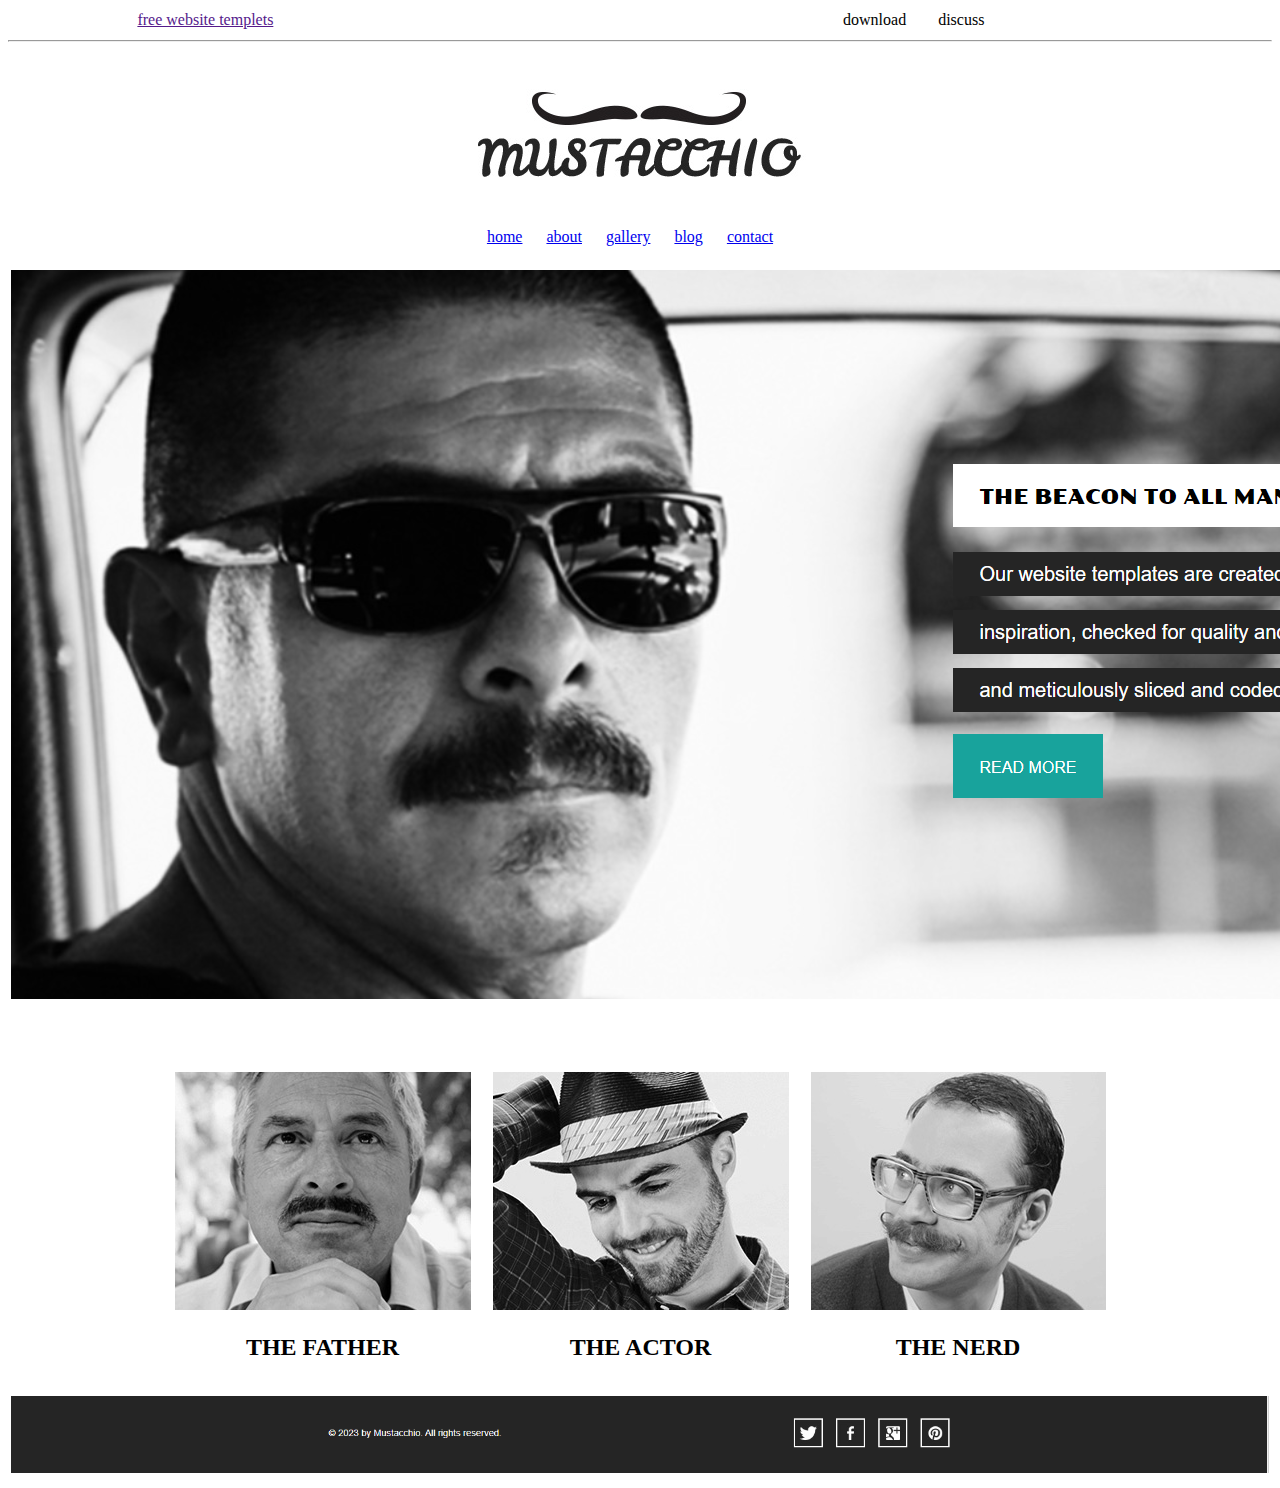
<file: wibesite/wibesite/index.html>
<!DOCTYPE html>
<html lang="en">
<head>
    <meta charset="UTF-8">
    <meta name="viewport" content="width=device-width, initial-scale=1.0">
    <title>Document</title>
</head>
<body>

    <table width="80%" align="center" >
        <tr>
            <td width="70%"><a href="">free website templets</a></td>
            <td>download&nbsp;&nbsp;&nbsp;&nbsp;&nbsp;&nbsp;&nbsp;
            discuss</td>
        </tr>
    </table><hr><br><br>

    <table   align="center">

        <tr >
            <td><img src="image/logo.jpg" alt="">
        </tr>
    </table><br><br>

    <table align="center">
        <tr>
            <td><a href="index.html">home</a>&nbsp;&nbsp;&nbsp;&nbsp;&nbsp;</td>
            <td><a href="about.html">about</a>&nbsp;&nbsp;&nbsp;&nbsp;&nbsp;</td>
            <td><a href="gallery.html">gallery</a>&nbsp;&nbsp;&nbsp;&nbsp;&nbsp;</td>
            <td><a href="blog.html">blog</a>&nbsp;&nbsp;&nbsp;&nbsp;&nbsp;</td>
            <td><a href="contact.html">contact</a>&nbsp;&nbsp;&nbsp;&nbsp;&nbsp;</td>
        </tr>
    </table><br>
    <table>
        <tr>
            <td><img src="image/durgesh.png" alt=""></td>
        </tr>
    </table><br><br><br>
    <table align="center" cellpadding="10px">
    <tr>
        <td>
            <img src="image/the-father.jpg" alt="">
            <center><h2>THE FATHER</h2></center>
        </td>
        <td>
            <img src="image/the-actor.jpg" alt="">
            <center><h2>THE ACTOR</h2></center>
        </td>
        <td>
            <img src="image/the-nerd.jpg" alt="">
            <center><h2>THE NERD</h2></center>
        </td>
        
    </tr>
    </table>
    <table width="100%">
        <tr>
            <td width="100%">
                <img src="image/FLUTTER.png" alt="" width="100%">
            </td>
        </tr>
    </table>
    
</body>
</html>
</file>
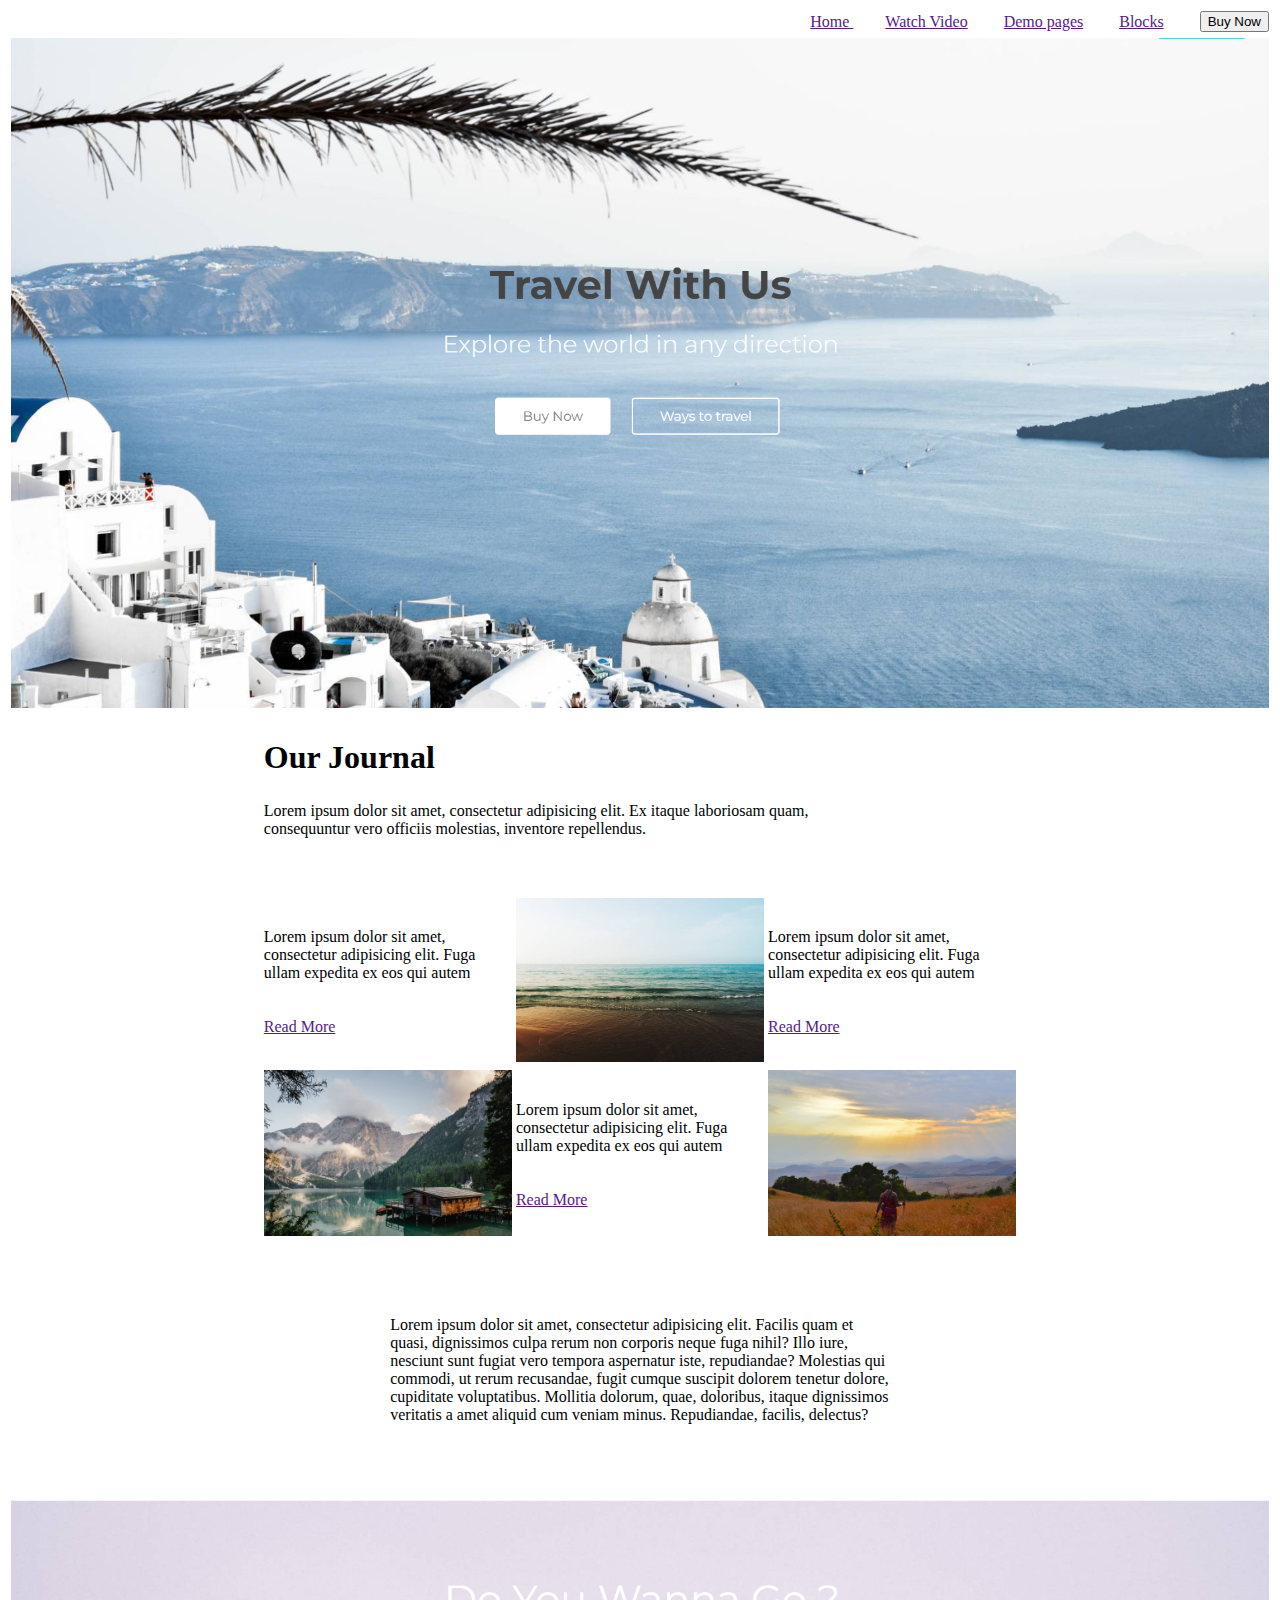
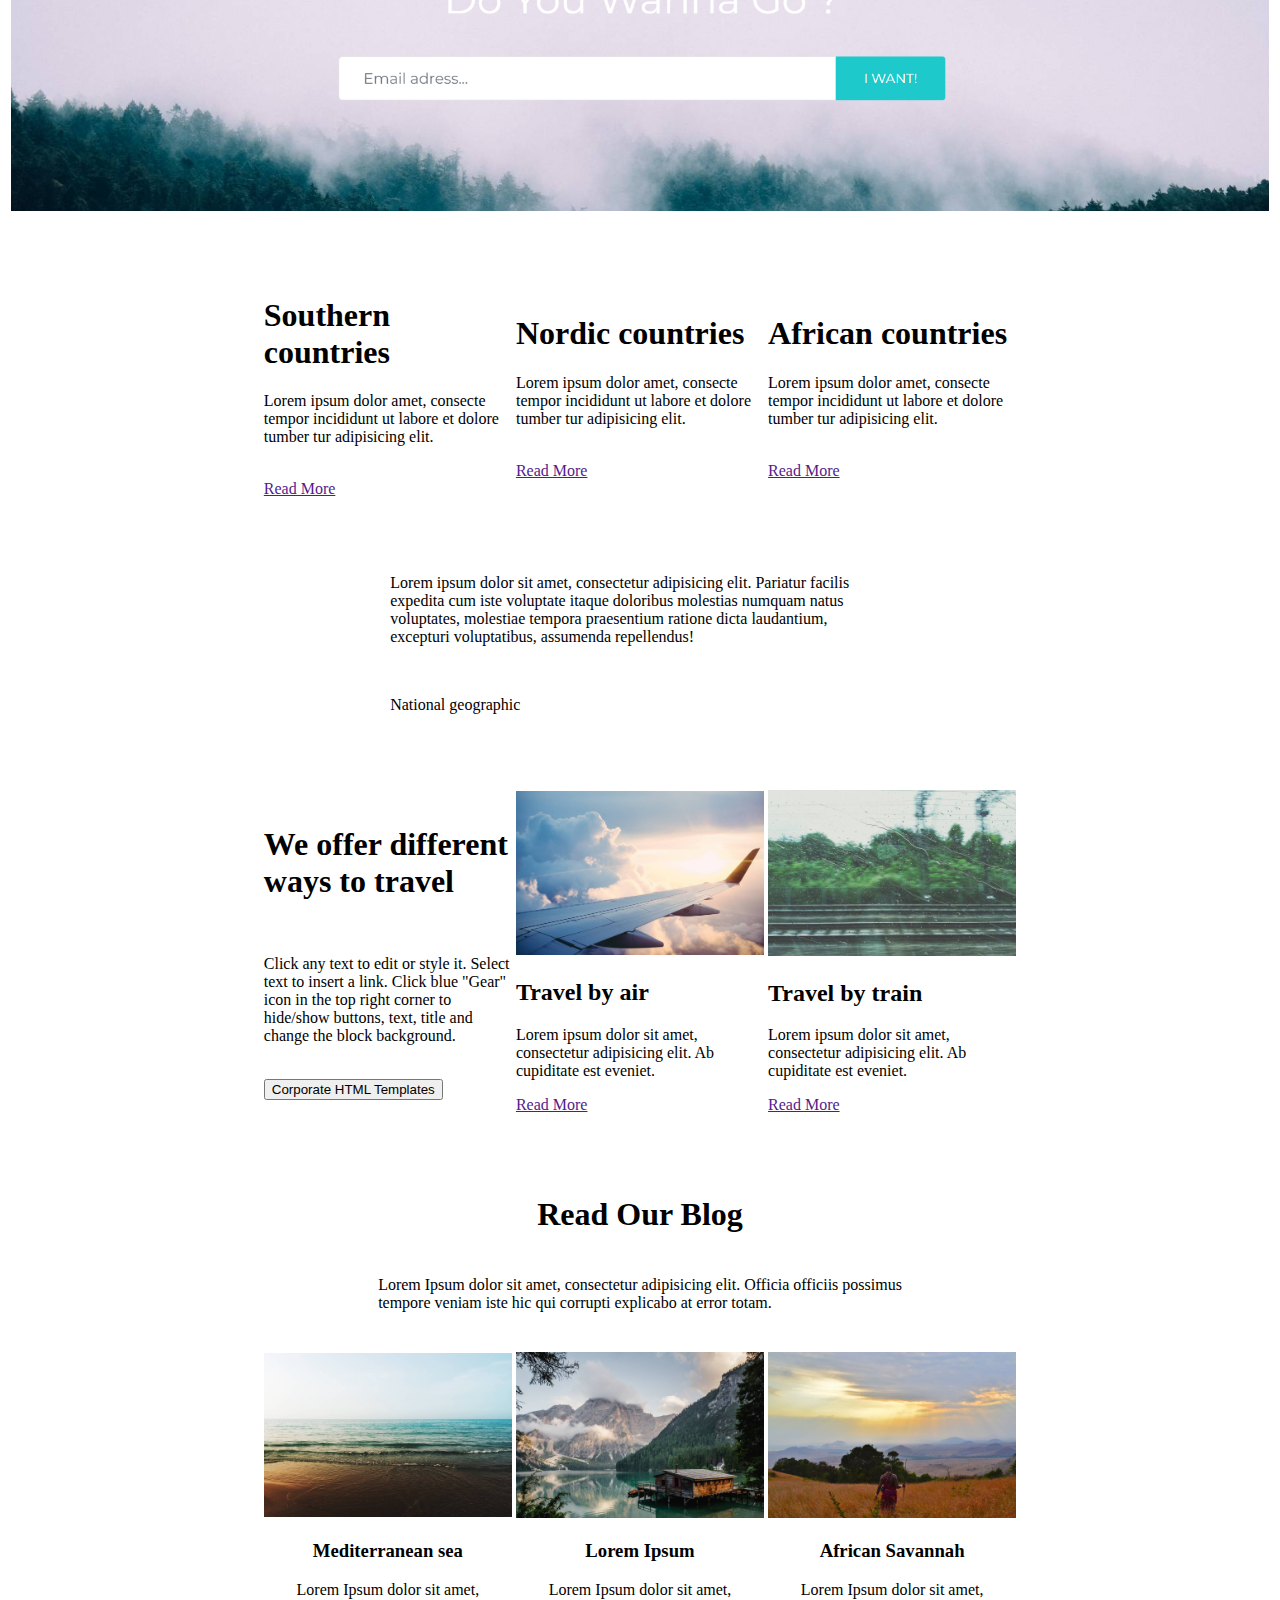
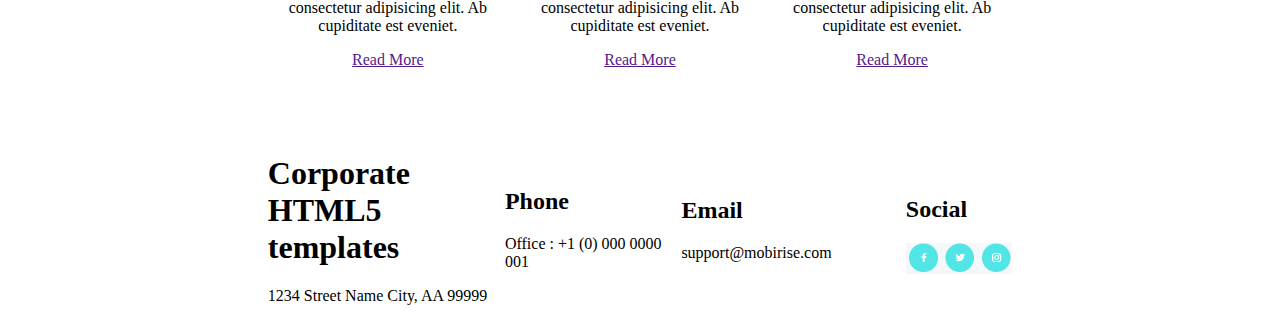
<file: wireframe/DAY-4(project)/index.html>
<!DOCTYPE html>
<html lang="en">
<head>
    <meta charset="UTF-8">
    <meta name="viewport" content="width=device-width, initial-scale=1.0">
    <title>Corporate HTML5 templates for Travel Agency</title>
</head>
<body>
    <table align="right">
        <tr>
            <td><a href="">Home </a>&nbsp; &nbsp; &nbsp; &nbsp;</td> 
            <td><a href="">Watch Video</a> &nbsp; &nbsp; &nbsp; &nbsp;</td> 
            <td><a href="">Demo pages</a> &nbsp; &nbsp; &nbsp; &nbsp;</td> 
            <td><a href="">Blocks</a> &nbsp; &nbsp; &nbsp; &nbsp;</td> 
            <td><button>Buy Now</button></td> 
        </tr>
    </table>

    <table width="100%">
        <tr>
            <td><img src="images/banner.png" alt="" width="100%"></td>
        </tr>
    </table>

    <table width="60%" align="center">
        <tr>
            <td><H1>Our Journal</H1></td>
        </tr>
        <tr>
            <td>Lorem ipsum dolor sit amet, consectetur adipisicing elit. Ex itaque laboriosam quam, <br>
                consequuntur vero officiis molestias, inventore repellendus.</td>
        </tr>
    </table>   <br><br><br>

    <table width="60%" align="center">
        <tr>
            <td width="20%">
                Lorem ipsum dolor sit amet, consectetur adipisicing elit. Fuga ullam expedita ex eos qui autem
                <br><br><br>
                <a href="">Read More</a>
            </td>
            <td width="20%">
                <img src="images/img1.jpg" alt="" width="100%">
            </td>
            <td width="20%">
                Lorem ipsum dolor sit amet, consectetur adipisicing elit. Fuga ullam expedita ex eos qui autem
                <br><br><br>
                <a href="">Read More</a>
            </td>
        </tr>
        <tr>
            <td width="20%">
                <img src="images/img2.jpg" alt="" width="100%">
            </td>
            <td width="20%">
                Lorem ipsum dolor sit amet, consectetur adipisicing elit. Fuga ullam expedita ex eos qui autem
                <br><br><br>
                <a href="">Read More</a>
            </td>
            <td width="20%">
                <img src="images/img3.jpg" alt="" width="100%">
            </td>
        </tr>
    </table>   <br><br><br>
    
    <table width="40%" align="center">
        <tr>
            <td>
                <p> Lorem ipsum dolor sit amet, consectetur adipisicing elit. Facilis quam et quasi, dignissimos culpa rerum non corporis neque fuga nihil? Illo iure, nesciunt sunt fugiat vero tempora aspernatur iste, repudiandae? Molestias qui commodi, ut rerum recusandae, fugit cumque suscipit dolorem tenetur dolore, cupiditate voluptatibus. Mollitia dolorum, quae, doloribus, itaque dignissimos veritatis a amet aliquid cum veniam minus. Repudiandae, facilis, delectus?</p>
            </td>
        </tr>
    </table>     <br><br><br>

    <table width="100%">
        <tr>
            <td><img src="images/search.png" alt="" width="100%"></td>
        </tr>
    </table>     <br><br><br>

    <table width="60%" align="center">
        <tr>
            <td>
                <h1>Southern countries</h1> 
                <p>Lorem ipsum dolor amet, consecte tempor incididunt ut labore et dolore tumber tur adipisicing elit.</p> <br>
                <a href="">Read More</a>
            </td>
            <td>
                <h1>Nordic countries</h1> 
                <p>Lorem ipsum dolor amet, consecte tempor incididunt ut labore et dolore tumber tur adipisicing elit.</p> <br>
                <a href="">Read More</a>
            </td>
            <td>
                <h1>African countries</h1> 
                <p>Lorem ipsum dolor amet, consecte tempor incididunt ut labore et dolore tumber tur adipisicing elit.</p> <br>
                <a href="">Read More</a>
            </td>
        </tr>
    </table>     <br><br><br>

    <table width="40%" align="center">
        <tr>
            <td>
                <p>Lorem ipsum dolor sit amet, consectetur adipisicing elit. Pariatur facilis expedita cum iste voluptate itaque doloribus molestias numquam natus voluptates, molestiae tempora praesentium ratione dicta laudantium, excepturi voluptatibus, assumenda repellendus!</p> <br>
                <p>National geographic</p>
            </td>
        </tr>
    </table>     <br><br><br>

    <table width="60%" align="center">
        <tr>
            <td width="20%">
                <h1>We offer different ways to travel</h1> <br>
                <p>Click any text to edit or style it. Select text to insert a link. Click blue "Gear" icon in the top right corner to hide/show buttons, text, title and change the block background.</p> <br>
                <button>Corporate HTML Templates</button>
            </td>
            <td width="20%">
                <img src="images/img4.jpg" alt="" width="100%">
                <h2>Travel by air</h2>
                <p>Lorem ipsum dolor sit amet, consectetur adipisicing elit. Ab cupiditate est eveniet.</p> 
                <a href="">Read More</a>
            </td>
            <td width="20%">
                <img src="images/img5.jpg" alt="" width="100%">
                <h2>Travel by train</h2> 
                <p>Lorem ipsum dolor sit amet, consectetur adipisicing elit. Ab cupiditate est eveniet.</p>
                <a href="">Read More</a>
            </td>
        </tr>
    </table>    <br><br><br>

    <table align="center">
        <tr>
            <td><h1>Read Our Blog</h1></td>
        </tr>
    </table>

    <table align="center">
        <tr>
            <td><p>Lorem Ipsum dolor sit amet, consectetur adipisicing elit. Officia officiis possimus <br>
                tempore veniam iste hic qui corrupti explicabo at error totam.</p></td>
        </tr>
    </table> <br>

    <table width="60%" align="center">
        <tr>
            <td width="20%">
                <img src="images/img6.jpg" alt="" width="100%">
                <h3 align="center">Mediterranean sea</h3>
                <p align="center">Lorem Ipsum dolor sit amet, consectetur adipisicing elit. Ab cupiditate est eveniet.</p>
                <center><a href="">Read More</a></center>
            </td>
            <td width="20%">
                <img src="images/img7.jpg" alt="" width="100%">
                <h3 align="center">Lorem Ipsum</h3>
                <p align="center">Lorem Ipsum dolor sit amet, consectetur adipisicing elit. Ab cupiditate est eveniet.</p>
                <center><a href="">Read More</a></center>
            </td>
            <td width="20%">
                <img src="images/img8.jpg" alt="" width="100%">
                <h3 align="center">African Savannah</h3>
                <p align="center">Lorem Ipsum dolor sit amet, consectetur adipisicing elit. Ab cupiditate est eveniet.</p>
                <center><a href="">Read More</a></center>
            </td>
        </tr>
    </table> <br><br><br>

    <table width="60%" align="center" cellpadding="5px">
        <tr>
            <td width="20%">
                <h1>Corporate HTML5 templates</h1>
                <p>1234 Street Name
                    City, AA 99999</p>
            </td>
            <td width="15%">
                <h2>Phone</h2>
                <p>Office :
                    +1 (0) 000 0000 001</p>
            </td>
            <td width="15%">
                <h2>Email</h2>
                <p>support@mobirise.com</p>
            </td>
            <td width="10%">
                <h2>Social</h2>
                <img src="images/icon.png" alt="" width="100%">
            </td>
        </tr>
    </table>


</body>
</html>
</file>
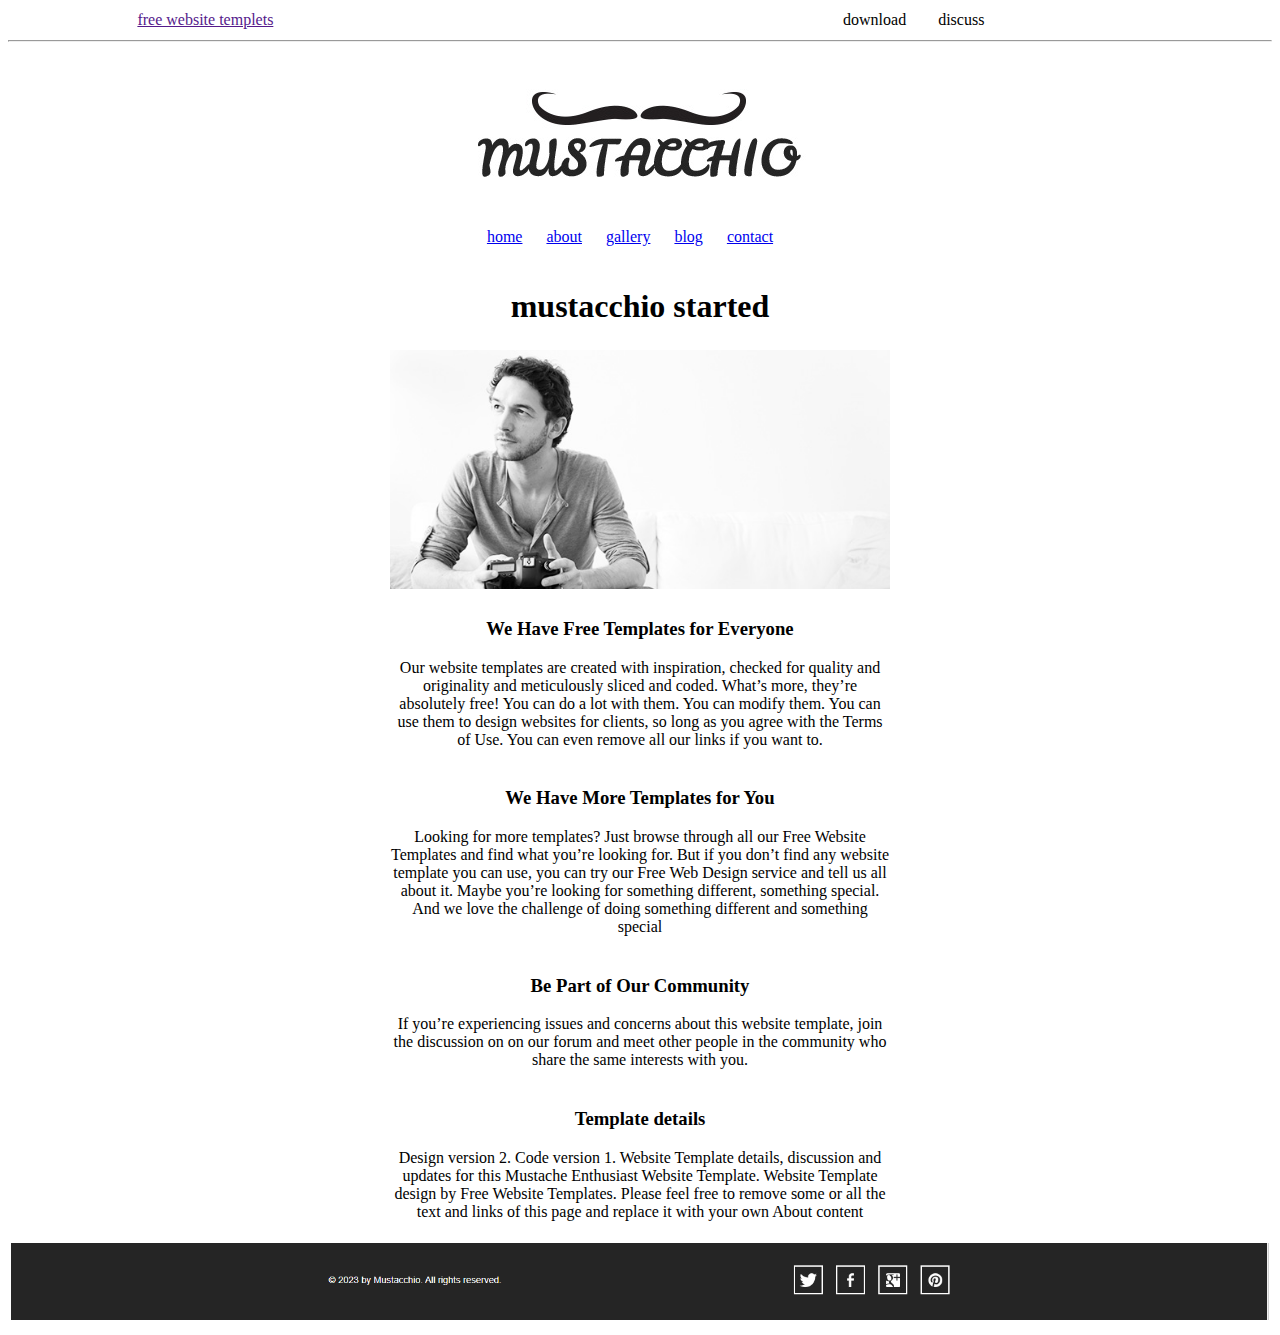
<file: wibesite/wibesite/about.html>
<!DOCTYPE html>
<html lang="en">
<head>
    <meta charset="UTF-8">
    <meta name="viewport" content="width=device-width, initial-scale=1.0">
    <title>Document</title>
</head>
<body>
    <table width="80%" align="center" >
        <tr>
            <td width="70%"><a href="">free website templets</a></td>
            <td>download&nbsp;&nbsp;&nbsp;&nbsp;&nbsp;&nbsp;&nbsp;
            discuss</td>
        </tr>
    </table><hr><br><br>

    <table   align="center">

        <tr >
            <td><img src="image/logo.jpg" alt="">
        </tr>
    </table><br><br>

    <table align="center">
        <tr>
            <td><a href="index.html">home</a>&nbsp;&nbsp;&nbsp;&nbsp;&nbsp;</td>
            <td><a href="about.html">about</a>&nbsp;&nbsp;&nbsp;&nbsp;&nbsp;</td>
            <td><a href="gallery.html">gallery</a>&nbsp;&nbsp;&nbsp;&nbsp;&nbsp;</td>
            <td><a href="blog.html">blog</a>&nbsp;&nbsp;&nbsp;&nbsp;&nbsp;</td>
            <td><a href="contact.html">contact</a>&nbsp;&nbsp;&nbsp;&nbsp;&nbsp;</td>
        </tr>
    </table><br>

    <center><h1>mustacchio started</h1></center>
    <table width="40%" align="center">
        <tr>
            <td><img src="image/photographer.jpg" alt="" width="100%"></td>
        </tr>
    </table>
    <table width="40%" align="center" >
        <tr>
            <td>
                <center>
                    <h3>We Have Free Templates for Everyone</h3>
                    <p>Our website templates are created with inspiration, checked for quality and originality and meticulously sliced and coded. What’s more, they’re absolutely free! You can do a lot with them. You can modify them. You can use them to design websites for clients, so long as you agree with the Terms of Use. You can even remove all our links if you want to.</p>
                </center>
            </td>
        </tr>
        <tr>
            <td>
                <center>
                    <h3>We Have More Templates for You</h3>
                    <p>Looking for more templates? Just browse through all our Free Website Templates and find what you’re looking for. But if you don’t find any website template you can use, you can try our Free Web Design service and tell us all about it. Maybe you’re looking for something different, something special. And we love the challenge of doing something different and something special</p>
                </center>
            </td>
        </tr>
        <tr>
            <td>
                <center>
                    <h3>Be Part of Our Community</h3>
                    <p>If you’re experiencing issues and concerns about this website template, join the discussion on on our forum and meet other people in the community who share the same interests with you.</p>
                </center>
            </td>
        </tr>
        <tr>
            <td>
                <center>
                    <h3>Template details</h3>
                    <p>Design version 2. Code version 1. Website Template details, discussion and updates for this Mustache Enthusiast Website Template. Website Template design by Free Website Templates. Please feel free to remove some or all the text and links of this page and replace it with your own About content</p>
                </center>
            </td>
        </tr>
    </table>

    <table width="100%">
        <tr>
            <td width="100%">
                <img src="image/FLUTTER.png" alt="" width="100%">
            </td>
        </tr>
    </table>
</body>
</html>
</file>
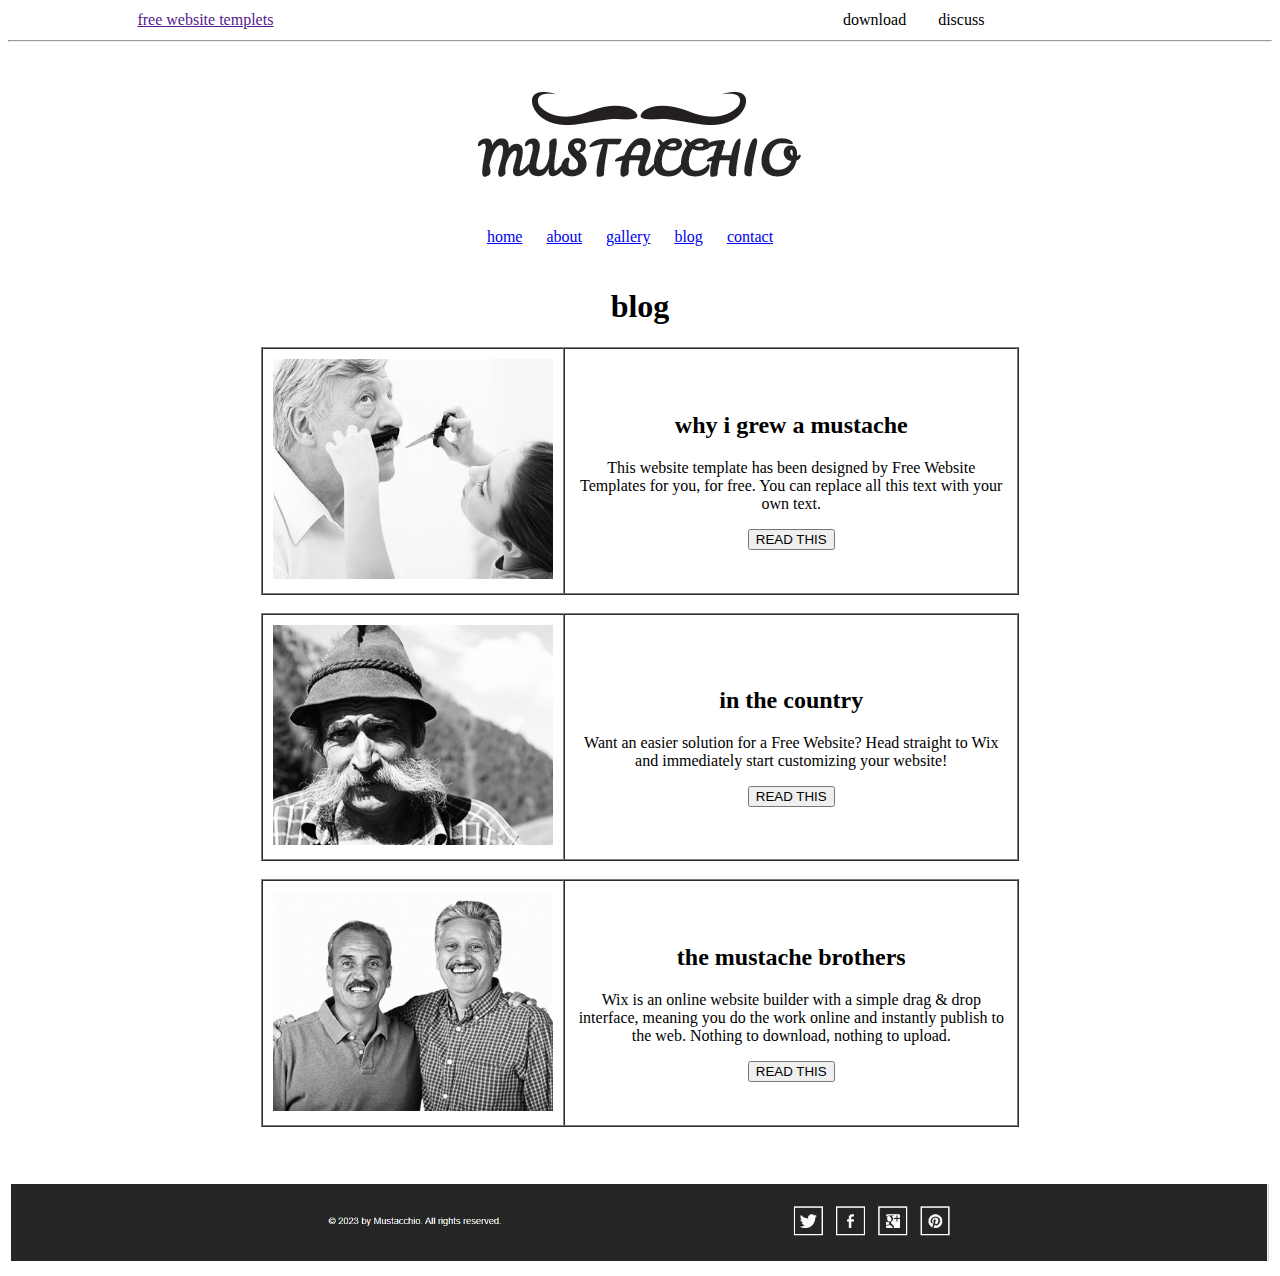
<file: wibesite/wibesite/blog.html>
<!DOCTYPE html>
<html lang="en">
<head>
    <meta charset="UTF-8">
    <meta name="viewport" content="width=device-width, initial-scale=1.0">
    <title>Document</title>
</head>
<body>
    <table width="80%" align="center" >
        <tr>
            <td width="70%"><a href="">free website templets</a></td>
            <td>download&nbsp;&nbsp;&nbsp;&nbsp;&nbsp;&nbsp;&nbsp;
            discuss</td>
        </tr>
    </table><hr><br><br>

    <table   align="center">

        <tr >
            <td><img src="image/logo.jpg" alt="">
        </tr>
    </table><br><br>

    <table align="center">
        <tr>
            <td><a href="index.html">home</a>&nbsp;&nbsp;&nbsp;&nbsp;&nbsp;</td>
            <td><a href="about.html">about</a>&nbsp;&nbsp;&nbsp;&nbsp;&nbsp;</td>
            <td><a href="gallery.html">gallery</a>&nbsp;&nbsp;&nbsp;&nbsp;&nbsp;</td>
            <td><a href="blog.html">blog</a>&nbsp;&nbsp;&nbsp;&nbsp;&nbsp;</td>
            <td><a href="contact.html">contact</a>&nbsp;&nbsp;&nbsp;&nbsp;&nbsp;</td>
        </tr>
    </table><br>

    <center><h1>blog</h1></center>

    <table width="60%" align="center" border="1px" cellpadding="10px" cellspacing="0">
        <tr>
            <td width="40%">
                <img src="image/cutting-mustache.jpg" alt="" width="100%">
            </td>
            <td>
                <CENTER>
                    <h2>why i grew a mustache</h2>
                <p>This website template has been designed by Free Website Templates for you, for free. You can replace all this text with your own text.</p>
                <button>READ THIS</button>
                </CENTER>
            </td>
        </tr>
    </table> <br>
    <table width="60%" align="center" border="1px" cellpadding="10px" cellspacing="0">
        <tr>
            <td width="40%">
                <img src="image/in-the-country.jpg" alt="" width="100%">
            </td>
            <td>
                <CENTER>
                    <h2>in the country</h2>
                <p>Want an easier solution for a Free Website? Head straight to Wix and immediately start customizing your website!</p>
                <button>READ THIS</button>
                </CENTER>
            </td>
        </tr>
    </table> <br>
    <table width="60%" align="center" border="1px" cellpadding="10px" cellspacing="0">
        <tr>
            <td width="40%">
                <img src="image/mustache-brothers.jpg" alt="" width="100%">
            </td>
            <td>
                <CENTER>
                    <h2>the mustache brothers</h2>
                <p>Wix is an online website builder with a simple drag & drop interface, meaning you do the work online and instantly publish to the web. Nothing to download, nothing to upload.</p>
                <button>READ THIS</button>
                </CENTER>
            </td>
        </tr>
    </table> <br><br><br>

    <table width="100%">
        <tr>
            <td width="100%">
                <img src="image/FLUTTER.png" alt="" width="100%">
            </td>
        </tr>
    </table>
</body>
</html>
</file>
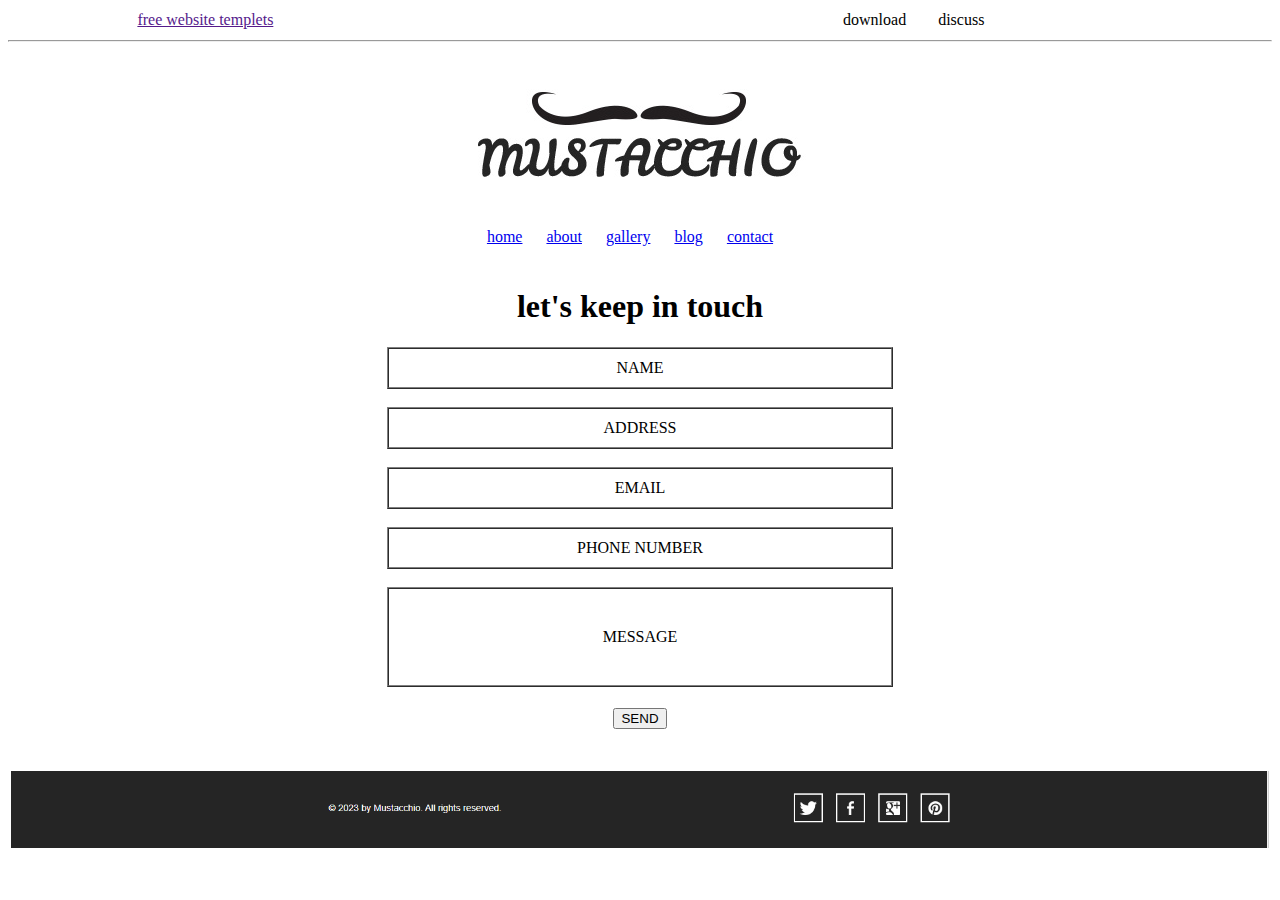
<file: wibesite/wibesite/contact.html>
<!DOCTYPE html>
<html lang="en">
<head>
    <meta charset="UTF-8">
    <meta name="viewport" content="width=device-width, initial-scale=1.0">
    <title>Document</title>
</head>
<body>
    <table width="80%" align="center" >
        <tr>
            <td width="70%"><a href="">free website templets</a></td>
            <td>download&nbsp;&nbsp;&nbsp;&nbsp;&nbsp;&nbsp;&nbsp;
            discuss</td>
        </tr>
    </table><hr><br><br>

    <table   align="center">

        <tr >
            <td><img src="image/logo.jpg" alt="">
        </tr>
    </table><br><br>

    <table align="center">
        <tr>
            <td><a href="index.html">home</a>&nbsp;&nbsp;&nbsp;&nbsp;&nbsp;</td>
            <td><a href="about.html">about</a>&nbsp;&nbsp;&nbsp;&nbsp;&nbsp;</td>
            <td><a href="gallery.html">gallery</a>&nbsp;&nbsp;&nbsp;&nbsp;&nbsp;</td>
            <td><a href="blog.html">blog</a>&nbsp;&nbsp;&nbsp;&nbsp;&nbsp;</td>
            <td><a href="contact.html">contact</a>&nbsp;&nbsp;&nbsp;&nbsp;&nbsp;</td>
        </tr>
    </table><br>

    <center><h1>let's keep in touch</h1></center>

    <table width="40%" align="center" border="1px" cellpadding="10px" cellspacing="0">
        <tr>
            <td><center>NAME</center></td>
        </tr>
    </table><br>
    <table width="40%" align="center" border="1px" cellpadding="10px" cellspacing="0">
        <tr>
            <td><center>ADDRESS</center></td>
        </tr>
    </table><br>
    <table width="40%" align="center" border="1px" cellpadding="10px" cellspacing="0">
        <tr>
            <td><center>EMAIL</center></td>
        </tr>
    </table><br>
    <table width="40%" align="center" border="1px" cellpadding="10px" cellspacing="0">
        <tr>
            <td><center>PHONE NUMBER</center>
            </td>
        </tr>
    </table><br>
    <table width="40%" align="center" border="1px" cellpadding="10px" cellspacing="0" height="100px">
        <tr>
            <td><center>MESSAGE</center></td>
        </tr>
    </table> <br>
    <table width="40%" align="center">
        <tr>
            <td><center><button>SEND</button></center></td>
        </tr>
    </table> <br><br>
    <table width="100%">
        <tr>
            <td width="100%">
                <img src="image/FLUTTER.png" alt="" width="100%">
            </td>
        </tr>
    </table>
</body>
</html>
</file>
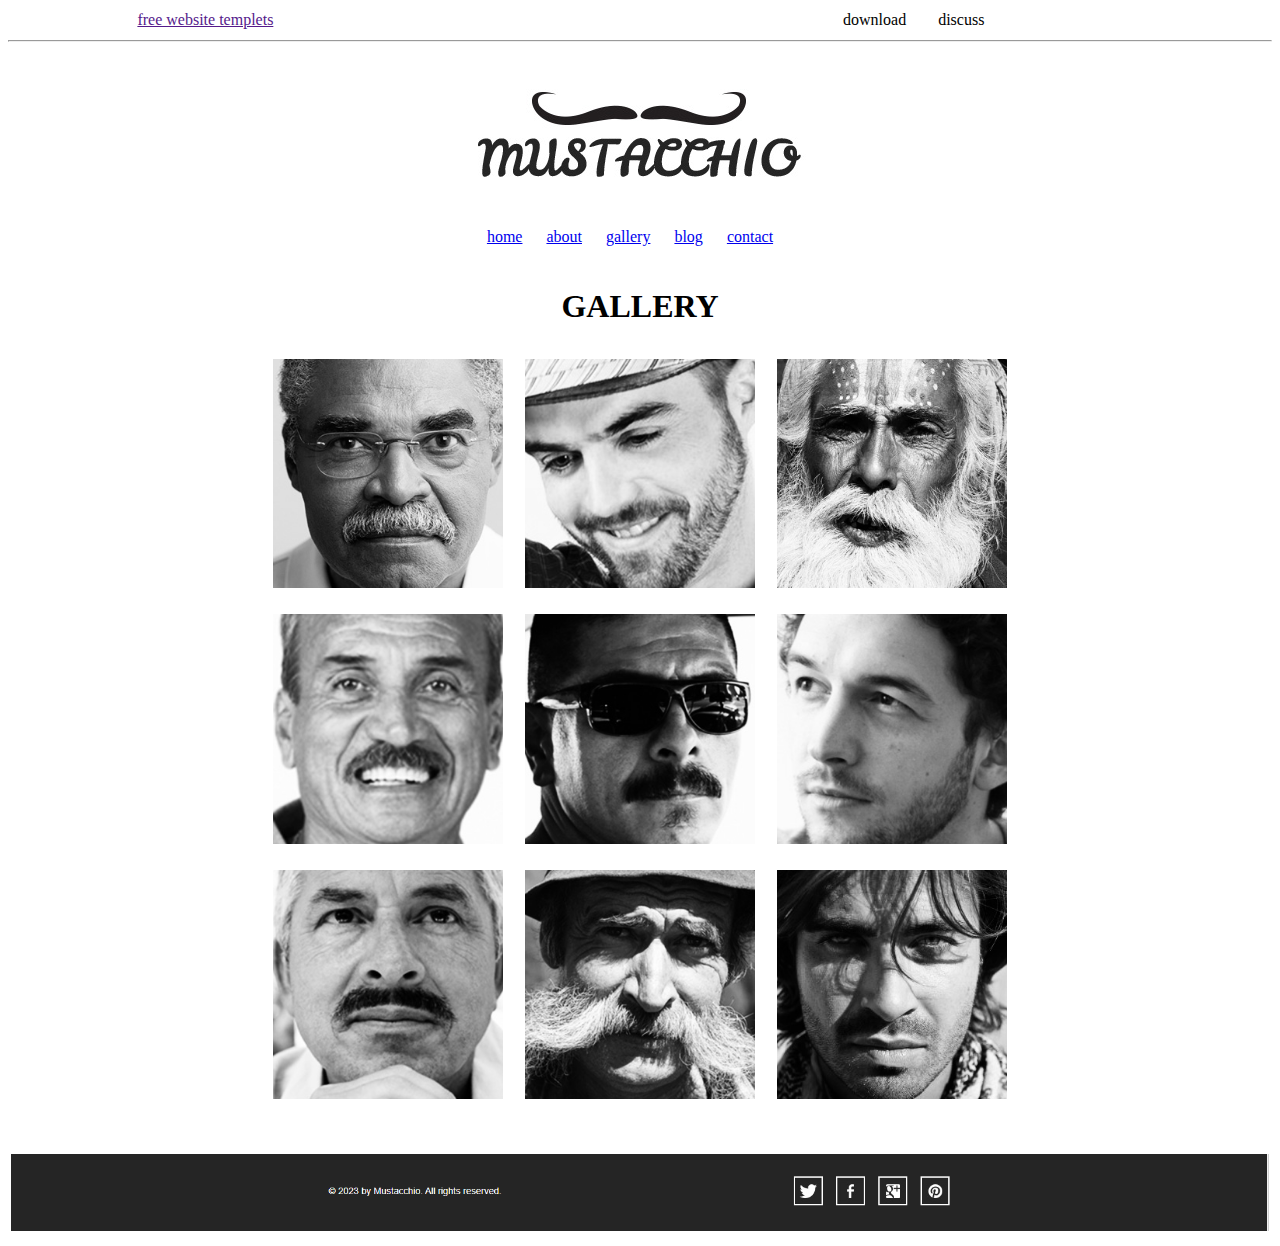
<file: wibesite/wibesite/gallery.html>
<!DOCTYPE html>
<html lang="en">
<head>
    <meta charset="UTF-8">
    <meta name="viewport" content="width=device-width, initial-scale=1.0">
    <title>Document</title>
</head>
<body>
    <table width="80%" align="center" >
        <tr>
            <td width="70%"><a href="">free website templets</a></td>
            <td>download&nbsp;&nbsp;&nbsp;&nbsp;&nbsp;&nbsp;&nbsp;
            discuss</td>
        </tr>
    </table><hr><br><br>

    <table   align="center">

        <tr >
            <td><img src="image/logo.jpg" alt="">
        </tr>
    </table><br><br>

    <table align="center">
        <tr>
            <td><a href="index.html">home</a>&nbsp;&nbsp;&nbsp;&nbsp;&nbsp;</td>
            <td><a href="about.html">about</a>&nbsp;&nbsp;&nbsp;&nbsp;&nbsp;</td>
            <td><a href="gallery.html">gallery</a>&nbsp;&nbsp;&nbsp;&nbsp;&nbsp;</td>
            <td><a href="blog.html">blog</a>&nbsp;&nbsp;&nbsp;&nbsp;&nbsp;</td>
            <td><a href="contact.html">contact</a>&nbsp;&nbsp;&nbsp;&nbsp;&nbsp;</td>
        </tr>
    </table><br>

    <center><h1>GALLERY</h1></center>

    <table width="60%" align="center" cellpadding="10px">
        <tr>
            <td width="33.3%">
                <img src="image/mustache1.jpg" alt="" width="100%">
            </td>
            <td width="33.3%">
                <img src="image/mustache2.jpg" alt="" width="100%">
            </td>
            <td width="33.3%">
                <img src="image/mustache3.jpg" alt="" width="100%">
            </td>
        </tr>
        <tr>
            <td width="33.3%">
                <img src="image/mustache4.jpg" alt="" width="100%">
            </td>
            <td width="33.3%">
                <img src="image/mustache5.jpg" alt="" width="100%">
            </td>
            <td width="33.3%">
                <img src="image/mustache6.jpg" alt="" width="100%">
            </td>
        </tr>
        <tr>
            <td width="33.3%">
                <img src="image/mustache7.jpg" alt="" width="100%">
            </td>
            <td width="33.3%">
                <img src="image/mustache8.jpg" alt="" width="100%">
            </td>
            <td width="33.3%">
                <img src="image/mustache9.jpg" alt="" width="100%">
            </td>
        </tr>
    </table> <br><br>

    <table width="100%">
        <tr>
            <td width="100%">
                <img src="image/FLUTTER.png" alt="" width="100%">
            </td>
        </tr>
    </table>
</body>
</html>
</file>
